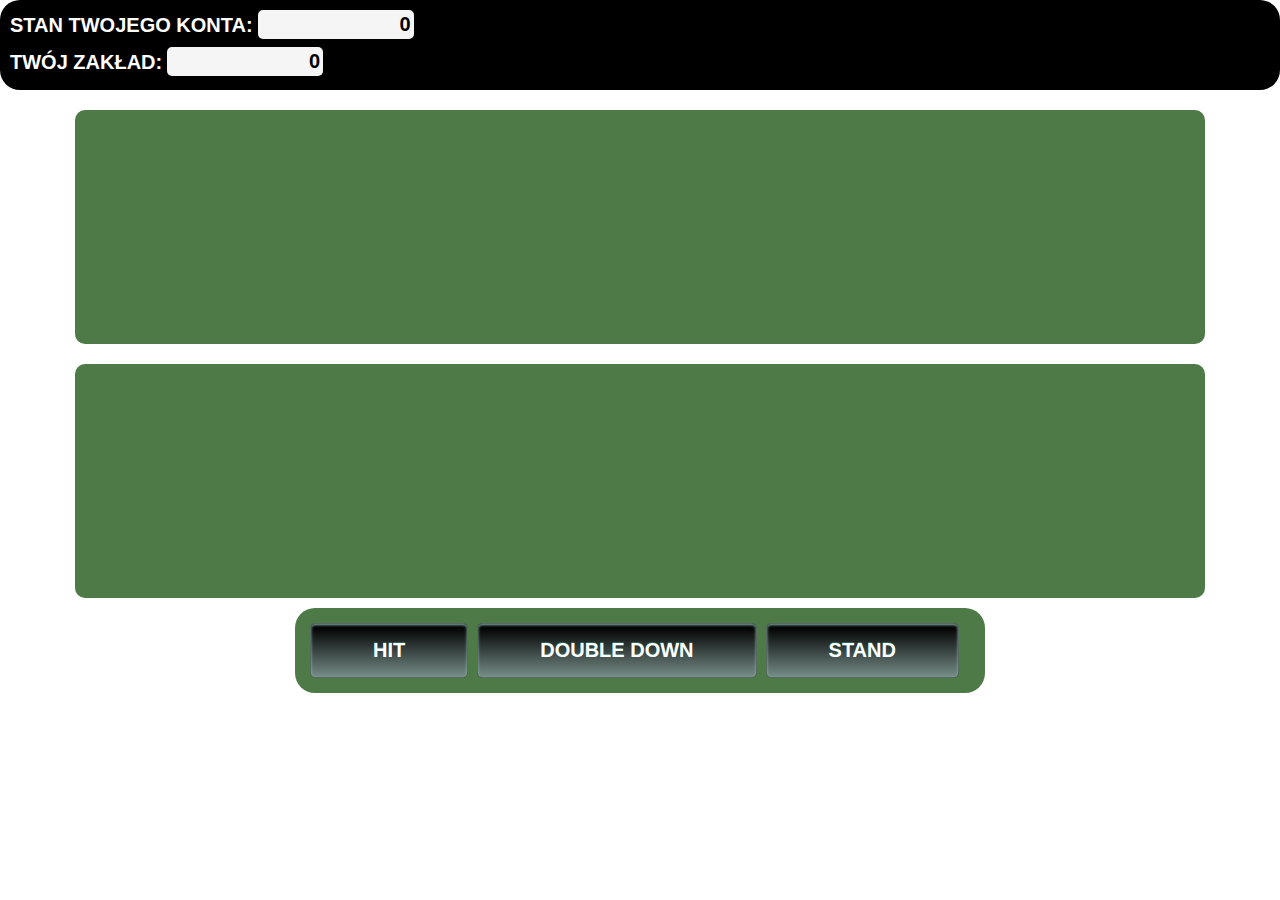
<file: www/karty-Blackjack/index.html>
<!DOCTYPE html>
<html>
    <head>
        <meta charset="utf-8">
        <meta http-equiv="X-UA-Compatible" content="IE=edge">
        <title>BLACKJACK</title>
        <link rel="stylesheet" href="cssBlackjack.css">
        <script src="js/jquery-3.2.1.js" type="text/javascript"></script>
        
    </head>
    <body onload="pobierz();">
        <div id="pasek">
            <div id="pasekTekst"> STAN TWOJEGO KONTA: </div> 
            <div id="stanKonta">0</div>
            <div style="float: none"></div>
            <div id="pasekTekst"> TWÓJ ZAKŁAD: </div> 
            <div id="zaklad">0</div>
        </div>
        <div id="top">
            <div id="TRESC">
                <div id="bank" class="desk"></div>
                <div id="player" class="desk"></div>
                <div id="wygrana">
                    <div id="wynik">
                        <span id="wynikSpan">Sorry :)</span>
                        <button id="gramBTN" class="BTN" type="button">GRAM DALEJ</button>
                    </div>
                    <div id="poczatek">
                        <div id="poczatekTekst">WPISZ STAWKĘ</div>
                        <div>
                            <input type="number" min="1" id="betamount">
                        </div>
                        <button id="startBTN" class="BTN" type="button">GRAJMY!</button>
                    </div>
                </div>
            </div>
            <div id="interface">
                <button id="hitBTN" class="BTN" type="button" disabled>HIT</button>
                <button id="DDBTN" class="BTN" type="button" disabled>DOUBLE DOWN</button>
                <button id="standBTN" class="BTN" type="button" disabled>STAND</button>
            </div>
        </div>
        <script src="javascp.js"></script>
    </body>    
</html>
</file>
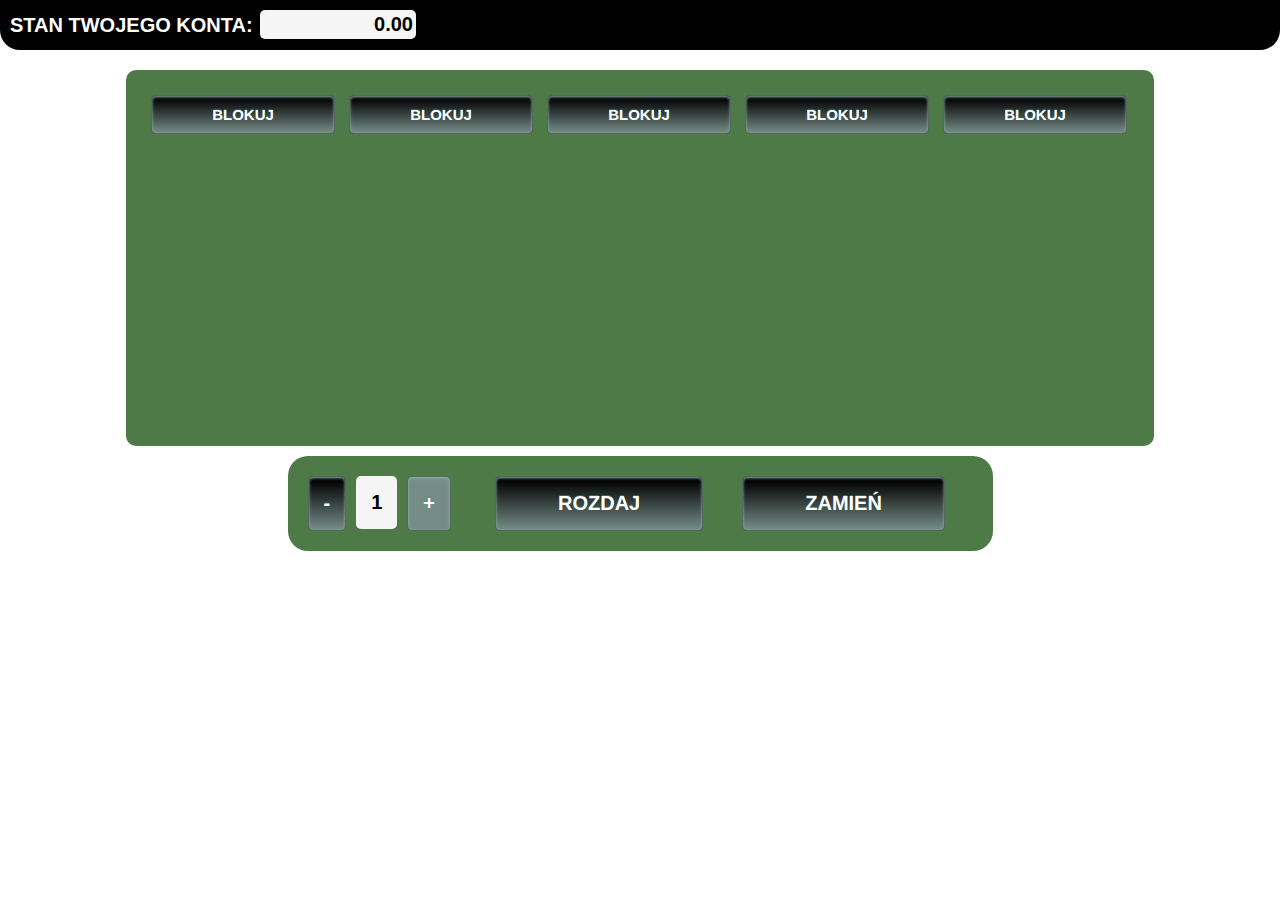
<file: www/karty-Poker/index.html>
<!DOCTYPE html>
<html>
    <head>
        <meta charset="utf-8">
        <meta http-equiv="X-UA-Compatible" content="IE=edge">
        <title>Test kart</title>
        <link rel="stylesheet" href="main.css">
        <script src="js/jquery-3.2.1.js" type="text/javascript"></script>
    </head>
    <body onload="pobierz_grafike();">
        <div id="pasek">
            <div id="pasekTekst"> STAN TWOJEGO KONTA: </div> 
            <div id="stanKonta">0.00</div>
        </div>
        <div id="top">
            <div id="TRESC">
                <button id="blokuj1" class="blokuj" type="button" value="0" disabled>BLOKUJ</button>
                <button id="blokuj2" class="blokuj" type="button" value="0" disabled>BLOKUJ</button>
                <button id="blokuj3" class="blokuj" type="button" value="0" disabled>BLOKUJ</button>
                <button id="blokuj4" class="blokuj" type="button" value="0" disabled>BLOKUJ</button>
                <button id="blokuj5" class="blokuj" type="button" value="0" disabled>BLOKUJ</button>
                <div id="wygrana">
                    <div id="wynik">
                        <div id="wynik_tekst">Sorry :)</div>
                        <button id="gramBTN" class="BTN" type="button">GRAM DALEJ</button>
                    </div>
                    
                </div>
            </div>
            <div id="wypisz">
                <button id="minus" class="BTN" type="button" disabled>-</button>
                <div id="stawka">1</div>
                <button id="plus" class="BTN" type="button">+</button>
                <button id="przycisk" class="BTN" type="button" disabled>ROZDAJ</button>
                <button id="przycisk4" class="BTN" type="button" disabled>ZAMIEŃ</button>
            </div>
            
            <div id="loading" style="display: none;" class="flip-card"></div> 
        </div>
        <script src="javascp.js"></script>
    </body>    
</html>
</file>
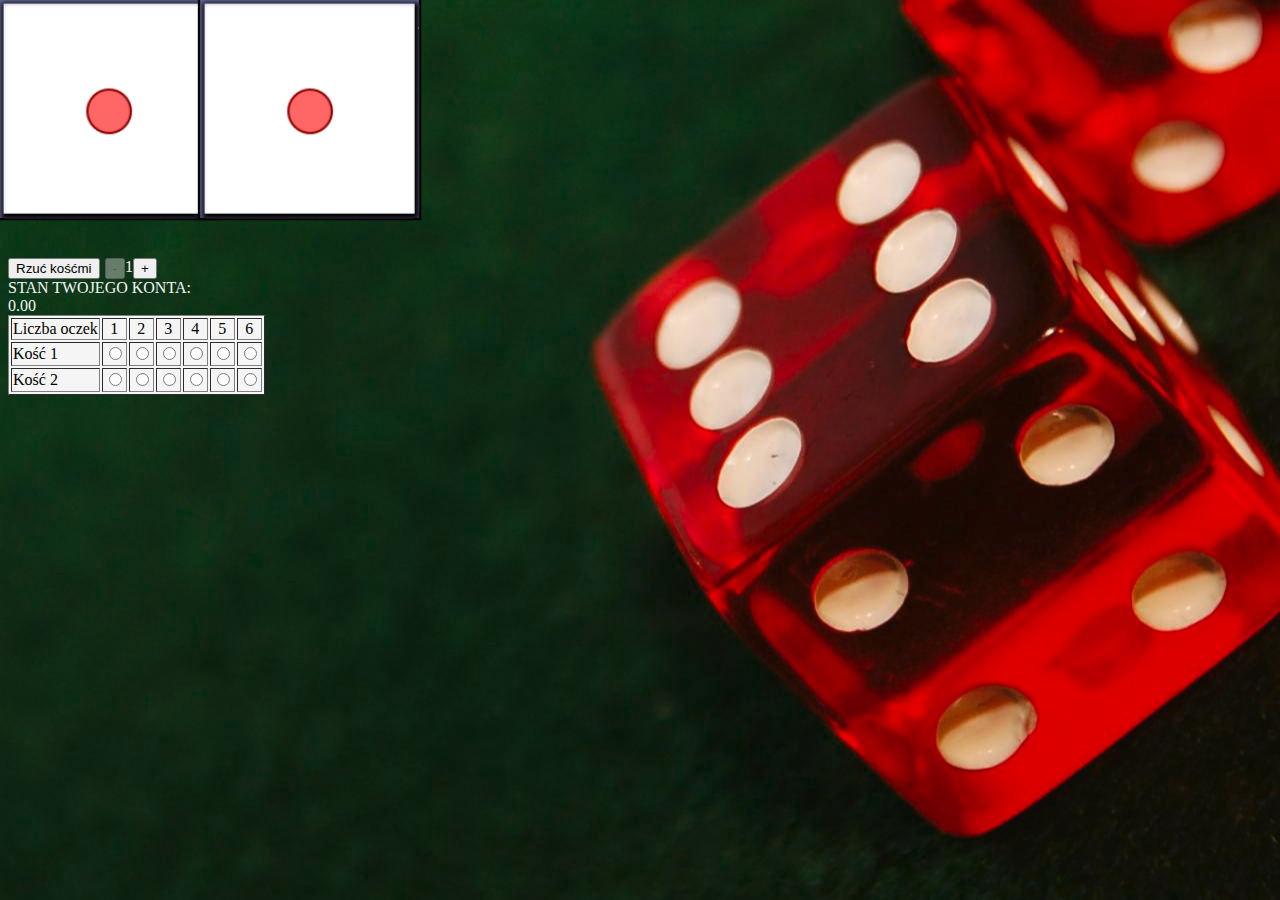
<file: www/Kosci/index.html>
<!DOCTYPE html>
<html>
	<head>
		<meta charset="utf-8">
		<meta name="viewport" content="width=device-width">
		<title>Kości</title>
		<link rel="stylesheet" href="base.css">
		<!-- <link rel="stylesheet" href="style.css"> -->
		<script src="https://ajax.googleapis.com/ajax/libs/jquery/3.2.1/jquery.min.js"></script>

		<style type="text/css">			
			body{
				background-size: scale;
				background-repeat:no-repeat;
				background-position:center;
			}
		</style>
		<script>
		
		/**
			Zmienne odpowiedzialne, za logowanie, dla Michała:
		*/
		// zebranie danych ze strony głównej
			var USER = parent.UserName;
			var PASS = parent.UserPassword;
			var k1 =1;
			var k2 =1;
			var kosc1 = document.getElementById("kosc1");
			var kosc2 = document.getElementById("kosc2");
			var status = document.getElementById("status");
			var Kosc1_val = ktoryZaznaczony1();
			var Kosc2_val = ktoryZaznaczony2();	
			var plusBtn = document.getElementById("plus");
			var minusBtn = document.getElementById("minus");
			var stanKonta = document.getElementById("stanKonta");
			var userData = [];
		
			function pobierzDaneUsera(){
				getUser(USER,PASS);
			}
		
			function ktoryZaznaczony1(){
				if(document.getElementById("wartoscKosc11").checked == true){
					return document.getElementById("wartoscKosc11").value;
				}else if(document.getElementById("wartoscKosc12").checked == true){
					return document.getElementById("wartoscKosc12").value;
				}else if(document.getElementById("wartoscKosc13").checked == true){
					return document.getElementById("wartoscKosc13").value;
				}else if(document.getElementById("wartoscKosc14").checked == true){
					return document.getElementById("wartoscKosc14").value;
				}else if(document.getElementById("wartoscKosc15").checked == true){
					return document.getElementById("wartoscKosc15").value;
				}else if(document.getElementById("wartoscKosc16").checked == true){
					return document.getElementById("wartoscKosc16").value;
				}
			}
			
			function ktoryZaznaczony2(){
				if(document.getElementById("wartoscKosc21").checked == true){
					return document.getElementById("wartoscKosc21").value;
				}else if(document.getElementById("wartoscKosc22").checked == true){
					return document.getElementById("wartoscKosc22").value;
				}else if(document.getElementById("wartoscKosc23").checked == true){
					return document.getElementById("wartoscKosc23").value;
				}else if(document.getElementById("wartoscKosc24").checked == true){
					return document.getElementById("wartoscKosc24").value;
				}else if(document.getElementById("wartoscKosc25").checked == true){
					return document.getElementById("wartoscKosc25").value;
				}else if(document.getElementById("wartoscKosc26").checked == true){
					return document.getElementById("wartoscKosc26").value;
				}
			}
			
			function jakObrocicKosci(k1,k2){
				if(k1 == 1){
					document.getElementById("kosc1").className = "cube show-front";
				}else if(k1 == 2){
					document.getElementById("kosc1").className = "cube show-bottom";
				}else if(k1 == 3){
					document.getElementById("kosc1").className = "cube show-left";
				}else if(k1 == 4){
					document.getElementById("kosc1").className = "cube show-right";
				}else if(k1 == 5){
					document.getElementById("kosc1").className = "cube show-top";
				}else if(k1 == 6){
					document.getElementById("kosc1").className = "cube show-back";
				}
				
				if(k2 == 1){
					document.getElementById("kosc2").className = "cube show-front";
				}else if(k2 == 2){
					document.getElementById("kosc2").className = "cube show-bottom";
				}else if(k2 == 3){
					document.getElementById("kosc2").className = "cube show-left";
				}else if(k2 == 4){
					document.getElementById("kosc2").className = "cube show-right";
				}else if(k2 == 5){
					document.getElementById("kosc2").className = "cube show-top";
				}else if(k2 == 6){
					document.getElementById("kosc2").className = "cube show-back";
				}
			}
			
			function rzucKoscmi(){
				

				Kosc1_val = ktoryZaznaczony1();
				Kosc2_val = ktoryZaznaczony2();
				
				if( Kosc1_val == undefined || Kosc2_val == undefined){
					alert('Wybierz liczbę oczek');
				}else{
					pobierzDane (k1,k2);
					
				}
			}
			
			function zwiekszStawke(){
				document.getElementById("minus").disabled = false;
				var stawka = document.getElementById("stawka");
				stawka.innerHTML = Number(stawka.innerHTML) + 1;
				if (Number(stawka.innerHTML) >= 1000){
					document.getElementById("plus").disabled = true;
				}
			}

			function zmniejszStawke(){
				document.getElementById("plus").disabled = false;
				var stawka = document.getElementById("stawka");
				stawka.innerHTML = Number(stawka.innerHTML) - 1;
				if (Number(stawka.innerHTML) <= 1){
					document.getElementById("minus").disabled = true;
				}
			}
			
//////////////// DODANE BY Filip Matysiak	
			
			function pobierzDane (Kosc1,Kosc2) {
				
				$.ajax({
				url : 'http://kasynobackend-wygoda.rhcloud.com/backend/game',
				data : {
					username: USER,
					userPassword: PASS,
					function : "dice",
					diceroll: Kosc1 + Kosc2,
					betamount: stawka.innerHTML,
					dicebet: Kosc1_val + Kosc2_val // zakład
				},
				type : 'POST',
				dataType : 'json',
				success : function(data) {
			
					k1 = data["throws"][0];
					k2 = data["throws"][1];
					console.log("wypadło: "+k1 + " oraz: "+k2);
					var status = document.getElementById("status");
					
					AktualizujStan(k1,k2);
					
					jakObrocicKosci(k1,k2);
					if(k1 == Kosc1_val && k2 == Kosc2_val){
						status.innerHTML = "Wygrałeś";
					}else if(k1 == Kosc2_val && k2 == Kosc1_val){
						status.innerHTML = "Wygrałeś";
					}else{
							console.log("Przegrales");
			
						status.innerHTML = "Przegrałeś";
					}
					
				}
				});
			}

			function AktualizujStan (Kosc1,Kosc2) {
				console.log("Zakład:");
				console.log(Kosc1_val + Kosc2_val);
				console.log("wylosowane:");
				console.log(Kosc1+Kosc2);
				console.log(Kosc1 + '' + Kosc2);
				$.ajax({
				url : 'http://kasynobackend-wygoda.rhcloud.com/backend/check',
				data : {
					username: USER,
					userPassword: PASS,
					function : "dice",
					diceroll: Kosc1 + '' + Kosc2,
					betamount: stawka.innerHTML,
					dicebet: Kosc1_val + '' + Kosc2_val // zakład
				},
				type : 'POST',
				dataType : 'json',
				success : function(data) {
			
					console.log("Stan konta zmieniony");
					console.log(data);
					alert("Stan konta zmienił się o: "+data["amount"]);
					getUser(USER,PASS);					
				}
				});
			}
			
			function getUser (USER, PASS) {
				$.ajax({
					// adres URL żądania
					url : 'http://kasynobackend-wygoda.rhcloud.com/backend/user',
				
					// dane, które mają zostać wysłane
					// (zostaną przekształcone na łańcuch zapytania)
					data : {
						//password : "OstryZBaraninaNaC13nk1m!",
						function : "getUser",
						username: USER,
						userPassword: PASS
					},
				
					// określamy typ żądania — POST lub GET
					type : 'POST',
				
					// typ danych, jaki chcemy otrzymać
					dataType : 'json',
				
					//kod, który ma zostać wykonany jeśli żądanie się powiedzie;
					// odpowiedź jest przekazywana do funkcji
					success : function(data) {
						userData = data["user"].split(",");
						document.getElementById("stanKonta").innerHTML=userData[2];
						console.log(userData);
					},
				
					// kod, który ma zostać wykonany jeśli żądanie się nie powiedzie;
					// nieprzetworzone żądanie oraz kody stanu są
					// przekazywane do funkcji
					error : function(xhr, status) {
						"use strict";
						alert('Przepraszamy, wystąpił problem!');
					},
				
					// kod, który ma zostać wykonany bez względu na to, czy żądanie zostało zakończone powodzeniem, czy nie
					complete : function(xhr, status) {
						"use strict";
						//alert('Żądanie wykonane!');
					}
				});
			}
			
		</script>
	</head>
	<body onload="pobierzDaneUsera();" background="tloKosci.tiff">
		<div class="container">
			<div id="kosc1" class="cube">
				<div class="front"></div>
				<div class="back"></div>
				<div class="right"></div>
				<div class="left"></div>
				<div class="top"></div>
				<div class="bottom"></div>
			</div>
		</div>
		<div class="container">
			<div id="kosc2" class="cube">
				<div class="front"></div>
				<div class="back"></div>
				<div class="right"></div>
				<div class="left"></div>
				<div class="top"></div>
				<div class="bottom"></div>
			</div>
		</div>
		<div style="position:absolute; margin-top:250px">
			<table border="1" style="background-color:#f5f5f5; ">
				<tr>
					<td>Liczba oczek</td>
					<td align="center">1</td>
					<td align="center">2</td>
					<td align="center">3</td>
					<td align="center">4</td>
					<td align="center">5</td>
					<td align="center">6</td>
				</tr>
				<form action="submission.html" method="get" onsubmit="return ">
					<tr>
						<td>Kość 1</td>
						<td><input type="radio" name="wartoscK1" value="1" id="wartoscKosc11"></td>
						<td><input type="radio" name="wartoscK1" value="2" id="wartoscKosc12"></td>
						<td><input type="radio" name="wartoscK1" value="3" id="wartoscKosc13"></td>
						<td><input type="radio" name="wartoscK1" value="4" id="wartoscKosc14"></td>
						<td><input type="radio" name="wartoscK1" value="5" id="wartoscKosc15"></td>
						<td><input type="radio" name="wartoscK1" value="6" id="wartoscKosc16"></td>
					</tr>
					<tr>
						<td>Kość 2</td>
						<td><input type="radio" name="wartoscK2" value="1" id="wartoscKosc21"></td>
						<td><input type="radio" name="wartoscK2" value="2" id="wartoscKosc22"></td>
						<td><input type="radio" name="wartoscK2" value="3" id="wartoscKosc23"></td>
						<td><input type="radio" name="wartoscK2" value="4" id="wartoscKosc24"></td>
						<td><input type="radio" name="wartoscK2" value="5" id="wartoscKosc25"></td>
						<td><input type="radio" name="wartoscK2" value="6" id="wartoscKosc26"></td>
					</tr>
					
					<input type="button" onclick="rzucKoscmi()" value="Rzuć kośćmi"/>
				<div style="display: inline-flex; margin-left:5px;">
					<button id="minus" type="button" onclick="zmniejszStawke()" disabled>-</button>
					<div id="stawka" style="color:#f5f5f5;">1</div>
					<button id="plus" type="button" onclick="zwiekszStawke()">+</button>
				</div>
				<div id="pasek">
						<div id="pasekTekst" style="color:#f5f5f5;"> STAN TWOJEGO KONTA: </div> 
						<div id="stanKonta" style="color:#f5f5f5;">0.00</div>
				</div>
				</form>
			</table>
			
			<h2 id="status" style="color:#f5f5f5;"> </h2>
			
		</div>
	</body>
</html>
</file>
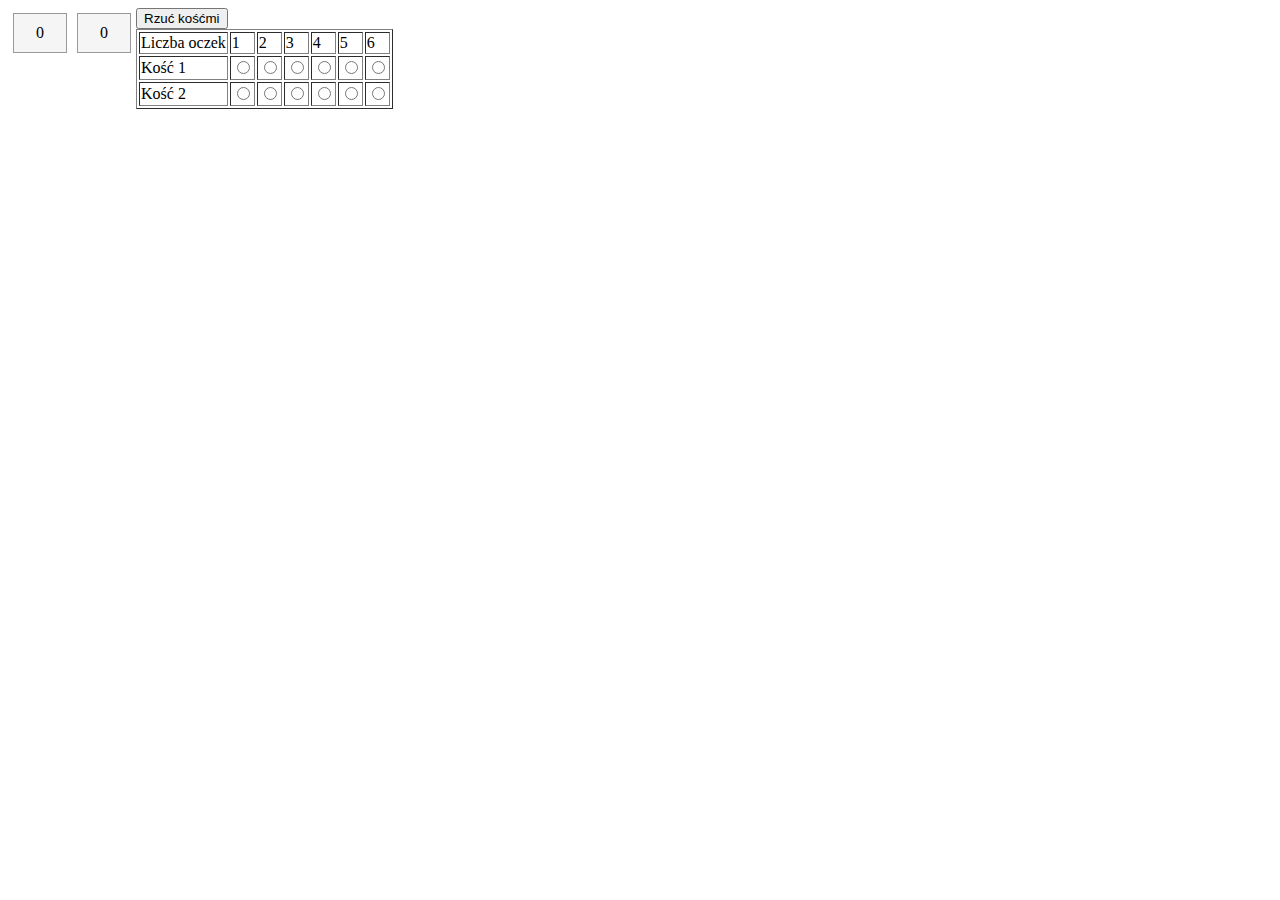
<file: www/Kości/index.html>
<!DOCTYPE html>
<html>
	<head>
		<style type="text/css">
			div.kosc{
				float:left;
				width:32px;
				background:#f5f5f5;
				border:#999 1px solid;
				padding:10px;
				text-align:center;
				margin:5px;
			}
		</style>
		<script>
			function ktoryZaznaczony1(){
				if(document.getElementById("wartoscKosc11").checked == true){
					return document.getElementById("wartoscKosc11").value;
				}else if(document.getElementById("wartoscKosc12").checked == true){
					return document.getElementById("wartoscKosc12").value;
				}else if(document.getElementById("wartoscKosc13").checked == true){
					return document.getElementById("wartoscKosc13").value;
				}else if(document.getElementById("wartoscKosc14").checked == true){
					return document.getElementById("wartoscKosc14").value;
				}else if(document.getElementById("wartoscKosc15").checked == true){
					return document.getElementById("wartoscKosc15").value;
				}else if(document.getElementById("wartoscKosc16").checked == true){
					return document.getElementById("wartoscKosc16").value;
				}
			}
			
			function ktoryZaznaczony2(){
				if(document.getElementById("wartoscKosc21").checked == true){
					return document.getElementById("wartoscKosc21").value;
				}else if(document.getElementById("wartoscKosc22").checked == true){
					return document.getElementById("wartoscKosc22").value;
				}else if(document.getElementById("wartoscKosc23").checked == true){
					return document.getElementById("wartoscKosc23").value;
				}else if(document.getElementById("wartoscKosc24").checked == true){
					return document.getElementById("wartoscKosc24").value;
				}else if(document.getElementById("wartoscKosc25").checked == true){
					return document.getElementById("wartoscKosc25").value;
				}else if(document.getElementById("wartoscKosc26").checked == true){
					return document.getElementById("wartoscKosc26").value;
				}
			}
			
			function rzucKoscmi(){
				var kosc1 = document.getElementById("kosc1");
				var kosc2 = document.getElementById("kosc2");
				var status = document.getElementById("status");
				var Kosc1_val = ktoryZaznaczony1();
				var Kosc2_val = ktoryZaznaczony2();
				var k1 = Math.floor(Math.random()*6)+1;
				var k2 = Math.floor(Math.random()*6)+1;
				kosc1.innerHTML = k1;
				kosc2.innerHTML = k2;
				if(k1 == Kosc1_val && k2 == Kosc2_val){
					status.innerHTML = "Wygrałeś";
				}else if(k1 == Kosc2_val && k2 == Kosc1_val){
					status.innerHTML = "Wygrałeś";
				}else{
					status.innerHTML = "Przegrałeś";
				}
			}
		</script>
	</head>
	<body>
		<div id="kosc1" class="kosc">0</div>
		<div id="kosc2" class="kosc">0</div>
		<table border="1">
            <tr>
                <td>Liczba oczek</td>
                <td>1</td>
                <td>2</td>
				<td>3</td>
				<td>4</td>
				<td>5</td>
				<td>6</td>
            </tr>
            <form action="submission.html" method="get" onsubmit="return ">
				<tr>
					<td>Kość 1</td>
					<td><input type="radio" name="wartoscK1" value="1" id="wartoscKosc11"></td>
					<td><input type="radio" name="wartoscK1" value="2" id="wartoscKosc12"></td>
					<td><input type="radio" name="wartoscK1" value="3" id="wartoscKosc13"></td>
					<td><input type="radio" name="wartoscK1" value="4" id="wartoscKosc14"></td>
					<td><input type="radio" name="wartoscK1" value="5" id="wartoscKosc15"></td>
					<td><input type="radio" name="wartoscK1" value="6" id="wartoscKosc16"></td>
				</tr>
				<tr>
					<td>Kość 2</td>
					<td><input type="radio" name="wartoscK2" value="1" id="wartoscKosc21"></td>
					<td><input type="radio" name="wartoscK2" value="2" id="wartoscKosc22"></td>
					<td><input type="radio" name="wartoscK2" value="3" id="wartoscKosc23"></td>
					<td><input type="radio" name="wartoscK2" value="4" id="wartoscKosc24"></td>
					<td><input type="radio" name="wartoscK2" value="5" id="wartoscKosc25"></td>
					<td><input type="radio" name="wartoscK2" value="6" id="wartoscKosc26"></td>
				</tr>
				<input type="button" onclick="rzucKoscmi()" value="Rzuć kośćmi"/>
			</form>
        </table>
		<h2 id="status" style="clear:left;"h2>
	</body>
</html>
</file>
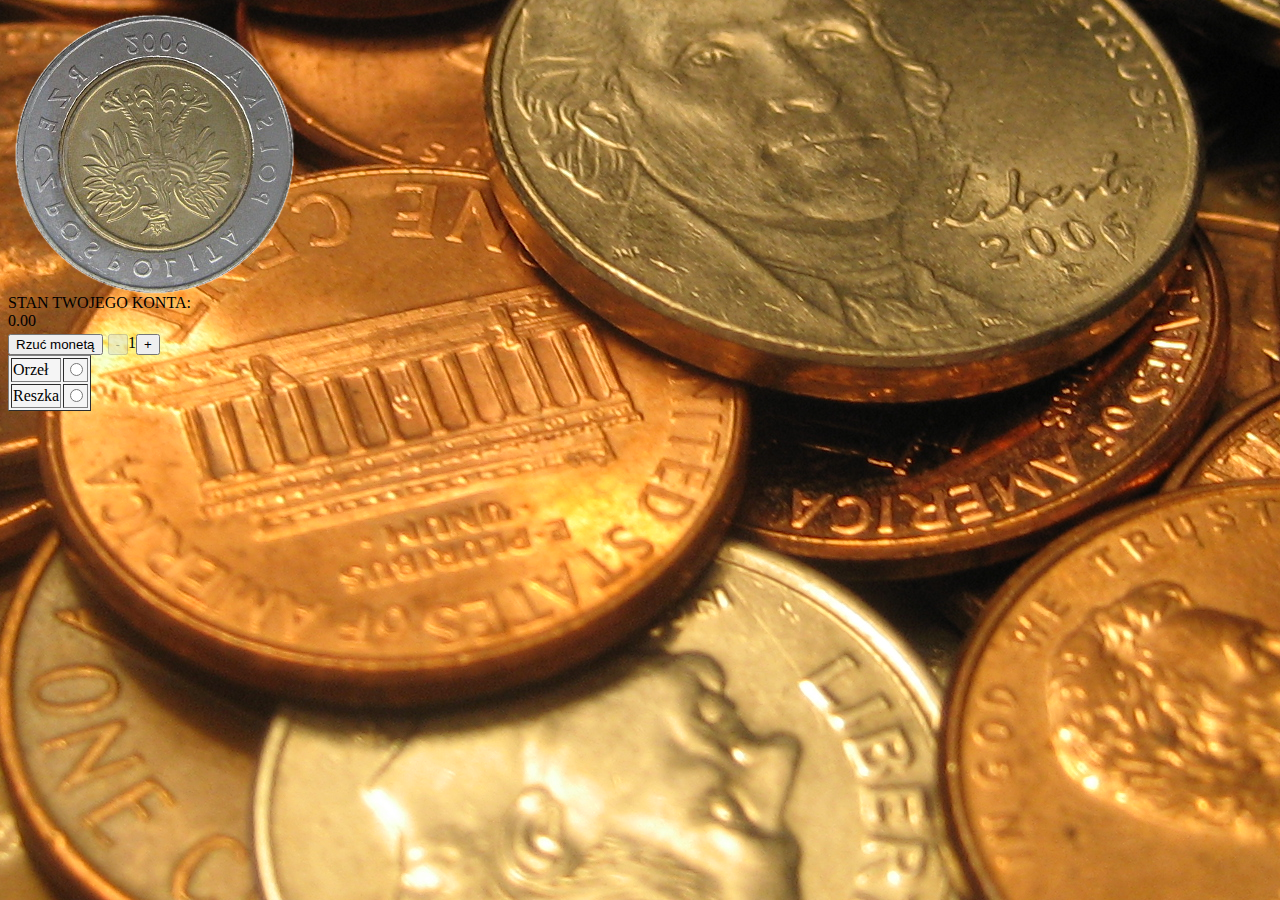
<file: www/Moneta/index.html>
<!DOCTYPE html>
<html>
	<head>
		<meta charset="utf-8">
		<meta name="viewport" content="width=device-width">
		<title>Moneta</title>
		<link rel="stylesheet" href="base.css">
		<!-- <link rel="stylesheet" href="style.css"> -->
		<script src="https://ajax.googleapis.com/ajax/libs/jquery/3.2.1/jquery.min.js"></script>

		<style type="text/css">			
			body{
				background-size: scale;
				background-repeat:no-repeat;
				background-position:center;
			}
		</style>
		<script type="text/javascript">
			/**
				Zmienne odpowiedzialne, za logowanie, dla Michała:
			*/
					// zebranie danych ze strony głównej
			var USER = parent.UserName;
			var PASS = parent.UserPassword;
			var moneta1;
			var status = document.getElementById("status");
			var Moneta_val;
			var plusBtn = document.getElementById("plus");
			var minusBtn = document.getElementById("minus");
			var stanKonta = document.getElementById("stanKonta");
			var userData = [];
			
			function pobierzDaneUsera(){
				getUser(USER,PASS);
			}
		
			function ktoryZaznaczony(){
				if(document.getElementById("orzel").checked == true){
					return document.getElementById("orzel").value;
				}else if(document.getElementById("reszka").checked == true){
					return document.getElementById("reszka").value;
				}
			}
			
			function jakObrocicMonete(moneta1){
				if(moneta1 == "heads"){
					document.getElementById("moneta").className = "coin show-front";
				}else if(moneta1 == "tails"){
					document.getElementById("moneta").className = "coin show-back";
				}
			}
			
			function resetowanie(){
				var resetMonety = '<div id="moneta" class="coin"><div class="front"></div><div class="back"></div></div>';
				
				setTimeout(function(){
					if(moneta1 == Moneta_val){
						document.getElementById("status").innerHTML = "Wygrałeś";
					}else{
						document.getElementById("status").innerHTML = "Przegrałeś";
					}
				},5100);
				
				setTimeout(function(){
					document.getElementById("rzucButton").disabled = false;
					$('.container').fadeOut('slow',function(){
						$(this).html(resetMonety)
						document.getElementById("status").innerHTML = " "
					}).fadeIn('slow');
					AktualizujStan();
				},7000);
			}
			
			function rzucMoneta(){
				document.getElementById("rzucButton").disabled = true;
				Moneta_val = ktoryZaznaczony();			
				
				if(Moneta_val == undefined){
					alert('Wybierz orła lub reszkę');
				}else{
					pobierzDane ();				
				}
			}
			
			function zwiekszStawke(){
				document.getElementById("minus").disabled = false;
				var stawka = document.getElementById("stawka");
				stawka.innerHTML = Number(stawka.innerHTML) + 1;
				if (Number(stawka.innerHTML) >= 1000){
					document.getElementById("plus").disabled = true;
				}
			}
        
			function zmniejszStawke(){
				document.getElementById("plus").disabled = false;
				var stawka = document.getElementById("stawka");
				stawka.innerHTML = Number(stawka.innerHTML) - 1;
				if (Number(stawka.innerHTML) <= 1){
					document.getElementById("minus").disabled = true;
				}
			}
			
			function pobierzDane (monetaOdAPI) {
				$.ajax({
					url : 'http://kasynobackend-wygoda.rhcloud.com/backend/game',
					data : {
						username: USER,
						userPassword: PASS,
						function : "cointoss",
						toss: monetaOdAPI,
						betamount: stawka.innerHTML,
						bet: Moneta_val // zakład
					},
					type : 'POST',
					dataType : 'json',
					success : function(data) {
						moneta1 = data["toss"];
						console.log("wypadło: "+moneta1);
						console.log(data);
						//var status = document.getElementById("status");
						jakObrocicMonete(moneta1);					
						resetowanie();
					}
				});
			}	

			function AktualizujStan () {
				$.ajax({
					url : 'http://kasynobackend-wygoda.rhcloud.com/backend/check',
					data : {
						username: USER,
						userPassword: PASS,
						function : "cointoss",
						toss: moneta1,
						betamount: stawka.innerHTML,
						bet: Moneta_val // zakład
					},
					type : 'POST',
					dataType : 'json',
					success : function(data) {
						console.log("Stan konta zmieniony");
						console.log(data);
						alert("Stan konta zmienił się o: "+data["amount"]);
						getUser(USER,PASS);
					}
				});
			}
			function getUser (USER, PASS) {
				$.ajax({
					// adres URL żądania
					url : 'http://kasynobackend-wygoda.rhcloud.com/backend/user',
				
					// dane, które mają zostać wysłane
					// (zostaną przekształcone na łańcuch zapytania)
					data : {
						//password : "OstryZBaraninaNaC13nk1m!",
						function : "getUser",
						username: USER,
						userPassword: PASS
					},
				
					// określamy typ żądania — POST lub GET
					type : 'POST',
				
					// typ danych, jaki chcemy otrzymać
					dataType : 'json',
				
					//kod, który ma zostać wykonany jeśli żądanie się powiedzie;
					// odpowiedź jest przekazywana do funkcji
					success : function(data) {
						userData = data["user"].split(",");
						document.getElementById("stanKonta").innerHTML=userData[2];
						console.log(userData);
					},
				
					// kod, który ma zostać wykonany jeśli żądanie się nie powiedzie;
					// nieprzetworzone żądanie oraz kody stanu są
					// przekazywane do funkcji
					error : function(xhr, status) {
						"use strict";
						alert('Przepraszamy, wystąpił problem!');
					},
				
					// kod, który ma zostać wykonany bez względu na to, czy żądanie zostało zakończone powodzeniem, czy nie
					complete : function(xhr, status) {
						"use strict";
						//alert('Żądanie wykonane!');
					}
				});
			}


			</script>
	</head>
	<body onload="pobierzDaneUsera();" background="tloMoneta.jpg">
		<div class="container">
			<div id="moneta" class="coin">
				<div class="front"></div>
				<div class="back"></div>
			</div>
		</div>
		<div style="position:absolute; margin-top:40px">
			<table border="1" style="background-color:#f5f5f5; ">
				<form action="submission.html" method="get" onsubmit="return ">
					<tr>
						<td>Orzeł</td>
						<td><input type="radio" name="wartoscMoneta" value="tails" id="orzel"></td>
					</tr>
					<tr>
						<td>Reszka</td>
						<td><input type="radio" name="wartoscMoneta" value="heads" id="reszka"></td>
					</tr>
					<button id="rzucButton" type="button" onclick="rzucMoneta()">Rzuć monetą</button>
				<div style="display: inline-flex; margin-left:5px;">
					<button id="minus" type="button" onclick="zmniejszStawke()" disabled>-</button>
					<div id="stawka" style="color:#000000;">1</div>
					<button id="plus" type="button" onclick="zwiekszStawke()">+</button>
				</div>
				</form>
			</table>
		</div>
		<div id="pasek">
            <div id="pasekTekst"> STAN TWOJEGO KONTA: </div> 
            <div id="stanKonta">0.00</div>
        </div>
		<h2 id="status" style="position:absolute; margin-top:85px"> </h2>
	</body>
</html>
</file>
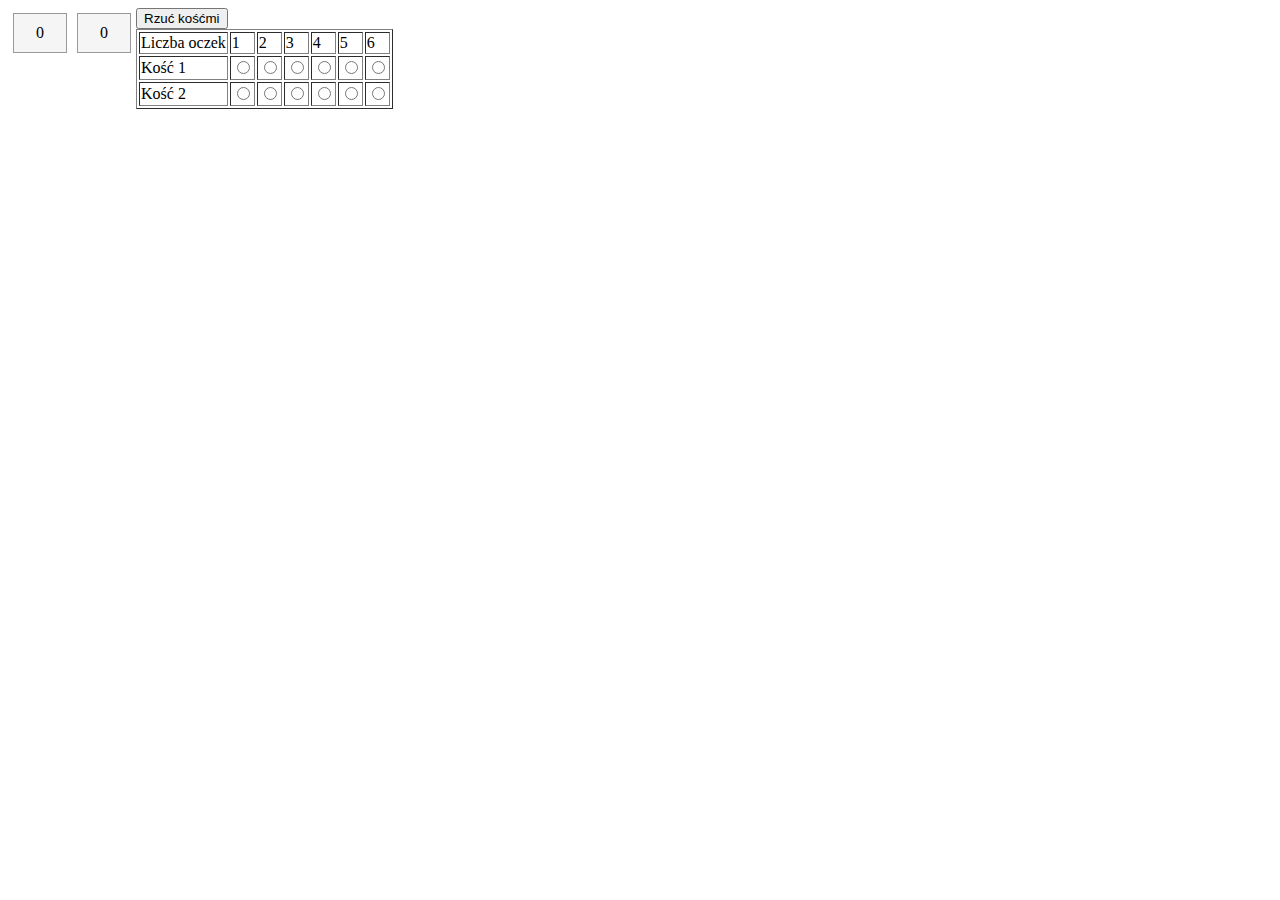
<file: Kości/Dices.html>
<!DOCTYPE html>
<html>
	<head>
		<style type="text/css">
			div.kosc{
				float:left;
				width:32px;
				background:#f5f5f5;
				border:#999 1px solid;
				padding:10px;
				text-align:center;
				margin:5px;
			}
		</style>
		<script>
			function ktoryZaznaczony1(){
				if(document.getElementById("wartoscKosc11").checked == true){
					return document.getElementById("wartoscKosc11").value;
				}else if(document.getElementById("wartoscKosc12").checked == true){
					return document.getElementById("wartoscKosc12").value;
				}else if(document.getElementById("wartoscKosc13").checked == true){
					return document.getElementById("wartoscKosc13").value;
				}else if(document.getElementById("wartoscKosc14").checked == true){
					return document.getElementById("wartoscKosc14").value;
				}else if(document.getElementById("wartoscKosc15").checked == true){
					return document.getElementById("wartoscKosc15").value;
				}else if(document.getElementById("wartoscKosc16").checked == true){
					return document.getElementById("wartoscKosc16").value;
				}
			}
			
			function ktoryZaznaczony2(){
				if(document.getElementById("wartoscKosc21").checked == true){
					return document.getElementById("wartoscKosc21").value;
				}else if(document.getElementById("wartoscKosc22").checked == true){
					return document.getElementById("wartoscKosc22").value;
				}else if(document.getElementById("wartoscKosc23").checked == true){
					return document.getElementById("wartoscKosc23").value;
				}else if(document.getElementById("wartoscKosc24").checked == true){
					return document.getElementById("wartoscKosc24").value;
				}else if(document.getElementById("wartoscKosc25").checked == true){
					return document.getElementById("wartoscKosc25").value;
				}else if(document.getElementById("wartoscKosc26").checked == true){
					return document.getElementById("wartoscKosc26").value;
				}
			}
			
			function rzucKoscmi(){
				var kosc1 = document.getElementById("kosc1");
				var kosc2 = document.getElementById("kosc2");
				var status = document.getElementById("status");
				var Kosc1_val = ktoryZaznaczony1();
				var Kosc2_val = ktoryZaznaczony2();
				var k1 = Math.floor(Math.random()*6)+1;
				var k2 = Math.floor(Math.random()*6)+1;
				kosc1.innerHTML = k1;
				kosc2.innerHTML = k2;
				if(k1 == Kosc1_val && k2 == Kosc2_val){
					status.innerHTML = "Wygrałeś";
				}else if(k1 == Kosc2_val && k2 == Kosc1_val){
					status.innerHTML = "Wygrałeś";
				}else{
					status.innerHTML = "Przegrałeś";
				}
			}
		</script>
	</head>
	<body>
		<div id="kosc1" class="kosc">0</div>
		<div id="kosc2" class="kosc">0</div>
		<table border="1">
            <tr>
                <td>Liczba oczek</td>
                <td>1</td>
                <td>2</td>
				<td>3</td>
				<td>4</td>
				<td>5</td>
				<td>6</td>
            </tr>
            <form action="submission.html" method="get" onsubmit="return ">
				<tr>
					<td>Kość 1</td>
					<td><input type="radio" name="wartoscK1" value="1" id="wartoscKosc11"></td>
					<td><input type="radio" name="wartoscK1" value="2" id="wartoscKosc12"></td>
					<td><input type="radio" name="wartoscK1" value="3" id="wartoscKosc13"></td>
					<td><input type="radio" name="wartoscK1" value="4" id="wartoscKosc14"></td>
					<td><input type="radio" name="wartoscK1" value="5" id="wartoscKosc15"></td>
					<td><input type="radio" name="wartoscK1" value="6" id="wartoscKosc16"></td>
				</tr>
				<tr>
					<td>Kość 2</td>
					<td><input type="radio" name="wartoscK2" value="1" id="wartoscKosc21"></td>
					<td><input type="radio" name="wartoscK2" value="2" id="wartoscKosc22"></td>
					<td><input type="radio" name="wartoscK2" value="3" id="wartoscKosc23"></td>
					<td><input type="radio" name="wartoscK2" value="4" id="wartoscKosc24"></td>
					<td><input type="radio" name="wartoscK2" value="5" id="wartoscKosc25"></td>
					<td><input type="radio" name="wartoscK2" value="6" id="wartoscKosc26"></td>
				</tr>
				<input type="button" onclick="rzucKoscmi()" value="Rzuć kośćmi"/>
			</form>
        </table>
		<h2 id="status" style="clear:left;"h2>
	</body>
</html>
</file>
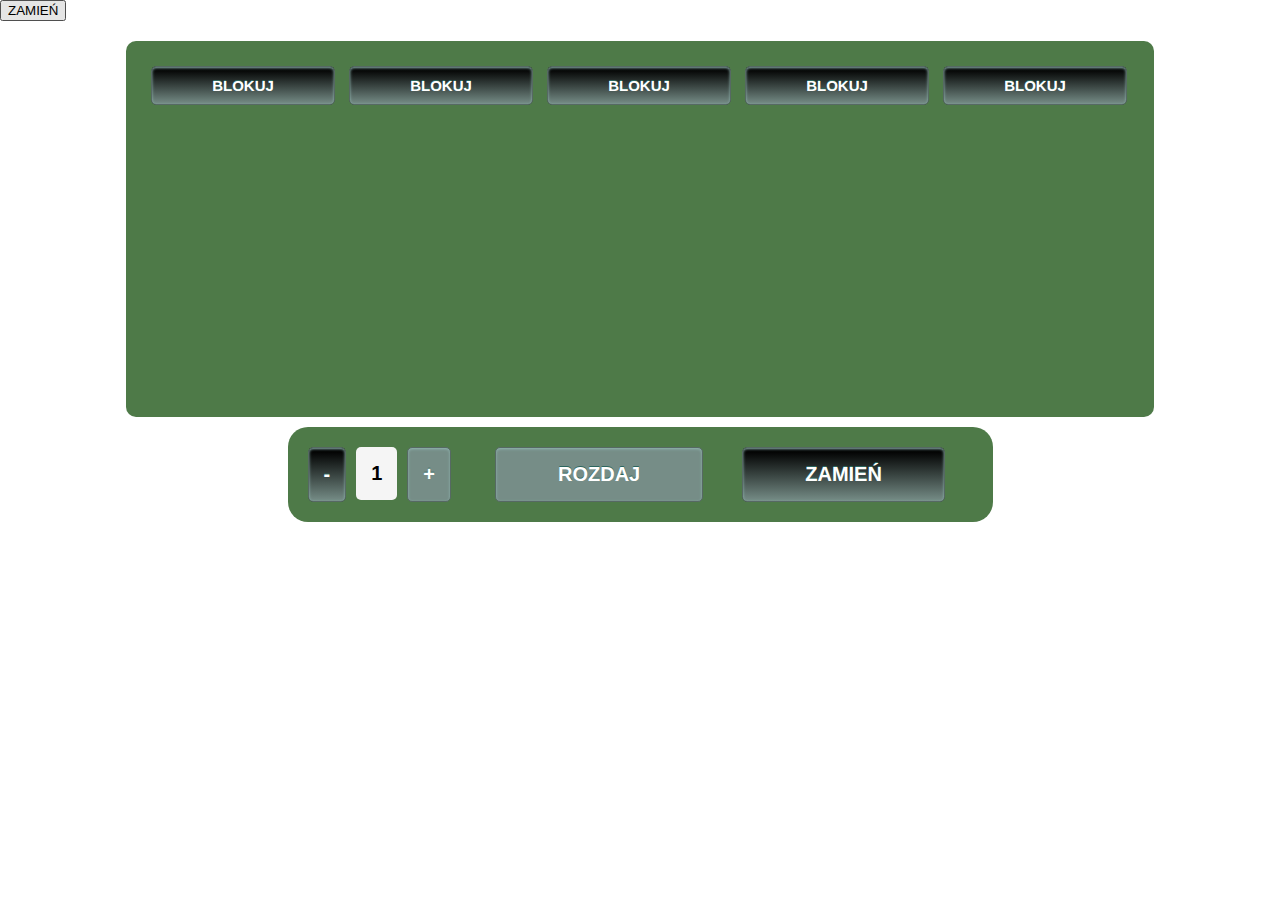
<file: www/karty-Poker/poker.html>
<!DOCTYPE html>
<html>
    <head>
        <meta charset="utf-8">
        <meta http-equiv="X-UA-Compatible" content="IE=edge">
        <title>Test kart</title>
        <link rel="stylesheet" href="main.css">
        <script src="js/jquery-3.2.1.js" type="text/javascript"></script>
    </head>
    <body>
        <div id="top">
            <button id="wypisz2" type="button">ZAMIEŃ</button>
            <div id="TRESC">
                <button id="blokuj1" class="blokuj" type="button" disabled>BLOKUJ</button>
                <button id="blokuj2" class="blokuj" type="button" disabled>BLOKUJ</button>
                <button id="blokuj3" class="blokuj" type="button" disabled>BLOKUJ</button>
                <button id="blokuj4" class="blokuj" type="button" disabled>BLOKUJ</button>
                <button id="blokuj5" class="blokuj" type="button" disabled>BLOKUJ</button>
                <div id="wygrana">
                    <div id="wynik">
                        Przegrałeś cały hajs leszczu :)
                        <button id="gramBTN" class="BTN" type="button">GRAM DALEJ</button>
                    </div>
                    
                </div>
            </div>
            <div id="wypisz">
                <button id="minus" class="BTN" type="button" disabled>-</button>
                <div id="stawka">1</div>
                <button id="plus" class="BTN" type="button">+</button>
                <button id="przycisk" class="BTN" type="button">ROZDAJ</button>
                <button id="przycisk4" class="BTN" type="button" disabled>ZAMIEŃ</button>
            </div>
            
            
        </div>
        <script src="javascp.js"></script>
    </body>    
</html>
</file>
<file: www/karty-Blackjack/cssBlackjack.css>
html {
    /*background: linear-gradient(black, transparent), url(images/bg.jpg) no-repeat center center fixed;*/
    background-color: rgba(0, 0, 0, 0);
    min-height: 100%;
}
html, body {
	color: #000;
	margin: 0;
	padding: 0;
}
#top {
   /* width: 1130px; */
    margin-left: auto;
    margin-right: auto;
    text-align: left;
}

#pasek{
    padding: 10px;
    background-color: black;
    color: white;
	font-family:Arial;
	font-size:20px;
	font-weight:bold;
    height: 70px;
    border-radius: 20px;
}

#pasekTekst{
    max-width:250px;
    float: left;
    margin-top: 4px;
    margin-right: 5px;
    clear:left;
    margin-bottom: 10px;
}

#stanKonta{
    float: left;
    padding: 3px;
    border-radius:5px;
    background-color: whitesmoke;
    color: black;
    min-width: 150px;
    max-height: 500px;
    text-align: right;
}

#zaklad{
    float: left;
    padding: 3px;
    border-radius:5px;
    background-color: whitesmoke;
    color: black;
    min-width: 150px;
    max-height: 500px;
    text-align: right;
}


.desk {
    margin-top: 20px;
    margin-left: auto;
    margin-right: auto;
    padding: 20px;
    border-radius: 10px;
	background-color: rgba(59, 108, 52, 0.9);
    min-height: 194px;
	width: 1090px;
}   

#interface {
    margin-top: 10px;
    margin-left: auto;
    margin-right: auto;
    padding: 15px;
    background: rgba(59, 108, 52, 0.9);
    border-radius: 20px;
    width: 660px;
    height: auto;
    
}

div #wygrana {
    width: 100%;
    margin-left: auto;
    margin-right: auto;
    position: absolute;
    z-index: 2;
    top: 150px;
    height: 245px;
}

div #wynik{
    background: rgba(21, 54, 129, 0.93);
    border-radius: 20px;
    margin: auto;
    margin-top: 50px;
    width: 300px;
    height: 100px;
    padding: 30px;
    color:#ededed;
    text-align: center;
    font-family:Arial;
	font-size:20px;
	font-weight:bold;
    display: none;
}

div #poczatek{
    background: rgba(21, 54, 129, 0.93);
    border-radius: 20px;
    margin: auto;
    margin-top: 50px;
    min-height: 100px;
    max-height: 200px;
    padding: 30px;
    color:#ededed;
    text-align: center;
    font-family:Arial;
	font-size:33px;
	font-weight:bold;
    width: 465px;
    display: none;
}

#betamount{
    padding: 15px;
    border-radius:5px;
    background-color: whitesmoke;
    color: black;
    width: 350px;
    text-align: right;
    font-family:Arial;
	font-size:20px;
	font-weight:bold;
    margin-top: 20px;
}

/*PRZYCISKI*/

.BTN {
	-moz-box-shadow:inset 0px 1px 3px 0px #91b8b3;
	-webkit-box-shadow:inset 0px 1px 3px 0px #91b8b3;
	box-shadow:inset 0px 1px 3px 0px #91b8b3;
	background-color:#768d87;
	-moz-border-radius:5px;
	-webkit-border-radius:5px;
	border-radius:5px;
	border:1px solid #566963;
	display:inline-block;
	cursor:pointer;
	color:#ffffff;
	font-family:Arial;
	font-size:20px;
	font-weight:bold;
	padding:15px 62px;
	text-decoration:none;
	text-shadow:0px -1px 0px #2b665e;
}
.BTN:hover {
	background-color:#6c7c7c;
}
.BTN:active {
	position:relative;
	top:1px;
}
.BTN:disabled {
    background:-webkit-gradient(linear, left top, left bottom, color-stop(0.05, #000000), color-stop(1, #768d87));
	background:-moz-linear-gradient(top, #000000 5%, #768d87 100%);
	background:-webkit-linear-gradient(top, #000000 5%, #768d87 100%);
	background:-o-linear-gradient(top, #000000 5%, #768d87 100%);
	background:-ms-linear-gradient(top, #000000 5%, #768d87 100%);
	background:linear-gradient(to bottom, #000000 5%, #768d87 100%);
	filter:progid:DXImageTransform.Microsoft.gradient(startColorstr='#000000', endColorstr='#768d87',GradientType=0);
	background-color:#000000;
}
#plus{
    padding: 15px;
    margin: 5px;
}
#minus{
    float: left;
    padding: 15px;
    margin: 5px;
}
#stawka{
    float: left;
    padding: 15px;
    border-radius:5px;
    background-color: whitesmoke;
    margin: 5px;
    color: black;
	font-family:Arial;
	font-size:20px;
	font-weight:bold;
    width: 40px;
}

#DDBTN{
    margin-left: 5px;
    margin-right: 5px;
}

#gramBTN{
    margin-top: 25px;
}


#startBTN{
    margin-top: 25px;
}




/*KARTY*/

.flip-card {
  margin: 5px;  
  width: 125px;
  height: 180px;
  border-radius: 0px;
  position: relative;
  perspective: 400px;
  display: inline-block;
}

.flip-card::before,
.flip-card::after {
  content: '';
  width: 100%;
  height: 100%;
  position: absolute;
  background: #ffffff;
  border-radius: 5px;
  box-sizing: border-box;
  transition: 0.6s transform linear;
  backface-visibility: hidden;
}

.flip-card::after {
  /*background-image: 
    repeating-linear-gradient(
      -45deg,
      #7b9a79,
      #7b9a79 25px,
      #000000 25px,
      #000000 30px
    );
    */
    background: url(images/bs3.png);
    background-size: contain;
    background-repeat: no-repeat;
    
}

.flip-card::after {
  /*background-image: 
    repeating-linear-gradient(
      -45deg,
      #7b9a79,
      #7b9a79 25px,
      #000000 25px,
      #000000 30px
    );
    */
    background: url(https://freeshell.de/~fil1995/karty-poker-images/BS3.png);
    background-size: contain;
    background-repeat: no-repeat;
    
}

.flip-card::before{
    background: url(https://freeshell.de/~fil1995/karty-poker-images/kier2.png);
    background-size: contain;
    background-repeat: no-repeat;
    transform: rotateY(180deg);
}

#kier2::before{
    background: url(https://freeshell.de/~fil1995/karty-poker-images/kier2.png);
    background-size: contain;
    background-repeat: no-repeat;
}
#kier3::before{
    background: url(https://freeshell.de/~fil1995/karty-poker-images/kier3.png);
    background-size: contain;
    background-repeat: no-repeat;
}
#kier4::before{
    background: url(https://freeshell.de/~fil1995/karty-poker-images/kier4.png);
    background-size: contain;
    background-repeat: no-repeat;
}
#kier5::before{
    background: url(https://freeshell.de/~fil1995/karty-poker-images/kier5.png);
    background-size: contain;
    background-repeat: no-repeat;
}
#kier6::before{
    background: url(https://freeshell.de/~fil1995/karty-poker-images/kier6.png);
    background-size: contain;
    background-repeat: no-repeat;
}
#kier7::before{
    background: url(https://freeshell.de/~fil1995/karty-poker-images/kier7.png);
    background-size: contain;
    background-repeat: no-repeat;
}
#kier8::before{
    background: url(https://freeshell.de/~fil1995/karty-poker-images/kier8.png);
    background-size: contain;
    background-repeat: no-repeat;
}
#kier9::before{
    background: url(https://freeshell.de/~fil1995/karty-poker-images/kier9.png);
    background-size: contain;
    background-repeat: no-repeat;
}
#kier10::before{
    background: url(https://freeshell.de/~fil1995/karty-poker-images/kier10.png);
    background-size: contain;
    background-repeat: no-repeat;
}
#kierJ::before{
    background: url(https://freeshell.de/~fil1995/karty-poker-images/kierJ.png);
    background-size: contain;
    background-repeat: no-repeat;
}
#kierQ::before{
    background: url(https://freeshell.de/~fil1995/karty-poker-images/kierQ.png);
    background-size: contain;
    background-repeat: no-repeat;
}
#kierK::before{
    background: url(https://freeshell.de/~fil1995/karty-poker-images/kierK.png);
    background-size: contain;
    background-repeat: no-repeat;
}
#kierA::before{
    background: url(https://freeshell.de/~fil1995/karty-poker-images/kierA.png);
    background-size: contain;
    background-repeat: no-repeat;
}

#karo2::before{
    background: url(https://freeshell.de/~fil1995/karty-poker-images/karo2.png);
    background-size: contain;
    background-repeat: no-repeat;
}
#karo3::before{
    background: url(https://freeshell.de/~fil1995/karty-poker-images/karo3.png);
    background-size: contain;
    background-repeat: no-repeat;
}
#karo4::before{
    background: url(https://freeshell.de/~fil1995/karty-poker-images/karo4.png);
    background-size: contain;
    background-repeat: no-repeat;
}
#karo5::before{
    background: url(https://freeshell.de/~fil1995/karty-poker-images/karo5.png);
    background-size: contain;
    background-repeat: no-repeat;
}
#karo6::before{
    background: url(https://freeshell.de/~fil1995/karty-poker-images/karo6.png);
    background-size: contain;
    background-repeat: no-repeat;
}
#karo7::before{
    background: url(https://freeshell.de/~fil1995/karty-poker-images/karo7.png);
    background-size: contain;
    background-repeat: no-repeat;
}
#karo8::before{
    background: url(https://freeshell.de/~fil1995/karty-poker-images/karo8.png);
    background-size: contain;
    background-repeat: no-repeat;
}
#karo9::before{
    background: url(https://freeshell.de/~fil1995/karty-poker-images/karo9.png);
    background-size: contain;
    background-repeat: no-repeat;
}
#karo10::before{
    background: url(https://freeshell.de/~fil1995/karty-poker-images/karo10.png);
    background-size: contain;
    background-repeat: no-repeat;
}
#karoJ::before{
    background: url(https://freeshell.de/~fil1995/karty-poker-images/karoJ.png);
    background-size: contain;
    background-repeat: no-repeat;
}
#karoQ::before{
    background: url(https://freeshell.de/~fil1995/karty-poker-images/karoQ.png);
    background-size: contain;
    background-repeat: no-repeat;
}
#karoK::before{
    background: url(https://freeshell.de/~fil1995/karty-poker-images/karoK.png);
    background-size: contain;
    background-repeat: no-repeat;
}
#karoA::before{
    background: url(https://freeshell.de/~fil1995/karty-poker-images/karoA.png);
    background-size: contain;
    background-repeat: no-repeat;
}
#trefl2::before{
    background: url(https://freeshell.de/~fil1995/karty-poker-images/trefl2.png);
    background-size: contain;
    background-repeat: no-repeat;
}
#trefl3::before{
    background: url(https://freeshell.de/~fil1995/karty-poker-images/trefl3.png);
    background-size: contain;
    background-repeat: no-repeat;
}
#trefl4::before{
    background: url(https://freeshell.de/~fil1995/karty-poker-images/trefl4.png);
    background-size: contain;
    background-repeat: no-repeat;
}
#trefl5::before{
    background: url(https://freeshell.de/~fil1995/karty-poker-images/trefl5.png);
    background-size: contain;
    background-repeat: no-repeat;
}
#trefl6::before{
    background: url(https://freeshell.de/~fil1995/karty-poker-images/trefl6.png);
    background-size: contain;
    background-repeat: no-repeat;
}
#trefl7::before{
    background: url(https://freeshell.de/~fil1995/karty-poker-images/trefl7.png);
    background-size: contain;
    background-repeat: no-repeat;
}
#trefl8::before{
    background: url(https://freeshell.de/~fil1995/karty-poker-images/trefl8.png);
    background-size: contain;
    background-repeat: no-repeat;
}
#trefl9::before{
    background: url(https://freeshell.de/~fil1995/karty-poker-images/trefl9.png);
    background-size: contain;
    background-repeat: no-repeat;
}
#trefl10::before{
    background: url(https://freeshell.de/~fil1995/karty-poker-images/trefl10.png);
    background-size: contain;
    background-repeat: no-repeat;
}
#treflJ::before{
    background: url(https://freeshell.de/~fil1995/karty-poker-images/treflJ.png);
    background-size: contain;
    background-repeat: no-repeat;
}
#treflQ::before{
    background: url(https://freeshell.de/~fil1995/karty-poker-images/treflQ.png);
    background-size: contain;
    background-repeat: no-repeat;
}
#treflK::before{
    background: url(https://freeshell.de/~fil1995/karty-poker-images/treflJ.png);
    background-size: contain;
    background-repeat: no-repeat;
}
#treflA::before{
    background: url(https://freeshell.de/~fil1995/karty-poker-images/treflA.png);
    background-size: contain;
    background-repeat: no-repeat;
}
#pik2::before{
    background: url(https://freeshell.de/~fil1995/karty-poker-images/pik2.png);
    background-size: contain;
    background-repeat: no-repeat;
}
#pik3::before{
    background: url(https://freeshell.de/~fil1995/karty-poker-images/pik3.png);
    background-size: contain;
    background-repeat: no-repeat;
}
#pik4::before{
    background: url(https://freeshell.de/~fil1995/karty-poker-images/pik4.png);
    background-size: contain;
    background-repeat: no-repeat;
}
#pik5::before{
    background: url(https://freeshell.de/~fil1995/karty-poker-images/pik5.png);
    background-size: contain;
    background-repeat: no-repeat;
}
#pik6::before{
    background: url(https://freeshell.de/~fil1995/karty-poker-images/pik6.png);
    background-size: contain;
    background-repeat: no-repeat;
}
#pik7::before{
    background: url(https://freeshell.de/~fil1995/karty-poker-images/pik7.png);
    background-size: contain;
    background-repeat: no-repeat;
}
#pik8::before{
    background: url(https://freeshell.de/~fil1995/karty-poker-images/pik8.png);
    background-size: contain;
    background-repeat: no-repeat;
}
#pik9::before{
    background: url(https://freeshell.de/~fil1995/karty-poker-images/pik9.png);
    background-size: contain;
    background-repeat: no-repeat;
}
#pik10::before{
    background: url(https://freeshell.de/~fil1995/karty-poker-images/pik10.png);
    background-size: contain;
    background-repeat: no-repeat;
}
#pikJ::before{
    background: url(https://freeshell.de/~fil1995/karty-poker-images/pikJ.png);
    background-size: contain;
    background-repeat: no-repeat;
}
#pikQ::before{
    background: url(https://freeshell.de/~fil1995/karty-poker-images/pikQ.png);
    background-size: contain;
    background-repeat: no-repeat;
}
#pikK::before{
    background: url(https://freeshell.de/~fil1995/karty-poker-images/pikK.png);
    background-size: contain;
    background-repeat: no-repeat;
}
#pikA::before{
    background: url(https://freeshell.de/~fil1995/karty-poker-images/pikA.png);
    background-size: contain;
    background-repeat: no-repeat;
}
</file>
<file: www/karty-Poker/main.css>
html {
    \\background: linear-gradient(black, transparent), url(https://freeshell.de/~fil1995/karty-poker-images/bg.jpg) no-repeat center center fixed;
    background-color: rgba(0, 0, 0, 0);
    min-height: 100%;
}
html, body {
	color: #000;
	margin: 0;
	padding: 0;
}
#pasek{
    padding: 10px;
    //width: 100%;
    background-color: black;
    color: white;
	font-family:Arial;
	font-size:20px;
	font-weight:bold;
    height: 30px;
    border-bottom-left-radius: 20px;
    border-bottom-right-radius: 20px;
}

#pasekTekst{
    width:250px;
    float: left;
    margin-top: 4px;
}

#stanKonta{
    float: left;
    padding: 3px;
    border-radius:5px;
    background-color: whitesmoke;
    color: black;
    min-width: 150px;
    max-height: 500px;
    text-align: right;
}

#top {
    //width: 1130px;
    margin-left: auto;
    margin-right: auto;
    text-align: left;
}

#TRESC {
    margin-top: 20px;
    margin-left: auto;
    margin-right: auto;
    padding: 20px;
    width: 988px;
    height: 335.5px;
    border-radius: 10px;
	background-color: rgba(59, 108, 52, 0.9);
}   

.blokuj{
    -moz-box-shadow:inset 0px 1px 3px 0px #91b8b3;
	-webkit-box-shadow:inset 0px 1px 3px 0px #91b8b3;
	box-shadow:inset 0px 1px 3px 0px #91b8b3;
	background:-webkit-gradient(linear, left top, left bottom, color-stop(0.05, #768d87), color-stop(1, #6c7c7c));
	background:-moz-linear-gradient(top, #768d87 5%, #6c7c7c 100%);
	background:-webkit-linear-gradient(top, #768d87 5%, #6c7c7c 100%);
	background:-o-linear-gradient(top, #768d87 5%, #6c7c7c 100%);
	background:-ms-linear-gradient(top, #768d87 5%, #6c7c7c 100%);
	background:linear-gradient(to bottom, #768d87 5%, #6c7c7c 100%);
	filter:progid:DXImageTransform.Microsoft.gradient(startColorstr='#768d87', endColorstr='#6c7c7c',GradientType=0);
	background-color:#768d87;
	-moz-border-radius:5px;
	-webkit-border-radius:5px;
	border-radius:5px;
	border:1px solid #566963;
	display:inline-block;
	cursor:pointer;
	color:#ffffff;
	font-family:Arial;
	font-size:15px;
	font-weight:bold;
	padding:10px 0px;
    text-align: center;
	text-decoration:none;
	text-shadow:0px -1px 0px #2b665e;
    margin: 5px;
	width: 184px;
}
.blokuj:hover {
	background:-webkit-gradient(linear, left top, left bottom, color-stop(0.05, #6c7c7c), color-stop(1, #768d87));
	background:-moz-linear-gradient(top, #6c7c7c 5%, #768d87 100%);
	background:-webkit-linear-gradient(top, #6c7c7c 5%, #768d87 100%);
	background:-o-linear-gradient(top, #6c7c7c 5%, #768d87 100%);
	background:-ms-linear-gradient(top, #6c7c7c 5%, #768d87 100%);
	background:linear-gradient(to bottom, #6c7c7c 5%, #768d87 100%);
	filter:progid:DXImageTransform.Microsoft.gradient(startColorstr='#6c7c7c', endColorstr='#768d87',GradientType=0);
	background-color:#6c7c7c;
}
.blokuj:active {
	position:relative;
	top:1px;
}

.blokuj:disabled{
    background:-webkit-gradient(linear, left top, left bottom, color-stop(0.05, #000000), color-stop(1, #768d87));
	background:-moz-linear-gradient(top, #000000 5%, #768d87 100%);
	background:-webkit-linear-gradient(top, #000000 5%, #768d87 100%);
	background:-o-linear-gradient(top, #000000 5%, #768d87 100%);
	background:-ms-linear-gradient(top, #000000 5%, #768d87 100%);
	background:linear-gradient(to bottom, #000000 5%, #768d87 100%);
	filter:progid:DXImageTransform.Microsoft.gradient(startColorstr='#000000', endColorstr='#768d87',GradientType=0);
	background-color:#000000;
}

.odblokuj {
	-moz-box-shadow:inset 0px 1px 0px 0px #cf866c;
	-webkit-box-shadow:inset 0px 1px 0px 0px #cf866c;
	box-shadow:inset 0px 1px 0px 0px #cf866c;
	background:-webkit-gradient(linear, left top, left bottom, color-stop(0.05, #d0451b), color-stop(1, #bc3315));
	background:-moz-linear-gradient(top, #d0451b 5%, #bc3315 100%);
	background:-webkit-linear-gradient(top, #d0451b 5%, #bc3315 100%);
	background:-o-linear-gradient(top, #d0451b 5%, #bc3315 100%);
	background:-ms-linear-gradient(top, #d0451b 5%, #bc3315 100%);
	background:linear-gradient(to bottom, #d0451b 5%, #bc3315 100%);
	filter:progid:DXImageTransform.Microsoft.gradient(startColorstr='#d0451b', endColorstr='#bc3315',GradientType=0);
	background-color:#d0451b;
	-moz-border-radius:5px;
	-webkit-border-radius:5px;
	border-radius:5px;
	border:1px solid #566963;
	display:inline-block;
	cursor:pointer;
	color:#ffffff;
	font-family:Arial;
	font-size:15px;
	font-weight:bold;
	padding:10px 0px;
    text-align: center;
	text-decoration:none;
	text-shadow:0px -1px 0px #2b665e;
    margin: 5px;
	width: 184px;
}
.odblokuj:hover {
	background:-webkit-gradient(linear, left top, left bottom, color-stop(0.05, #bc3315), color-stop(1, #d0451b));
	background:-moz-linear-gradient(top, #bc3315 5%, #d0451b 100%);
	background:-webkit-linear-gradient(top, #bc3315 5%, #d0451b 100%);
	background:-o-linear-gradient(top, #bc3315 5%, #d0451b 100%);
	background:-ms-linear-gradient(top, #bc3315 5%, #d0451b 100%);
	background:linear-gradient(to bottom, #bc3315 5%, #d0451b 100%);
	filter:progid:DXImageTransform.Microsoft.gradient(startColorstr='#bc3315', endColorstr='#d0451b',GradientType=0);
	background-color:#bc3315;
}
.odblokuj:active {
	position:relative;
	top:1px;
}



.BTN {
	-moz-box-shadow:inset 0px 1px 3px 0px #91b8b3;
	-webkit-box-shadow:inset 0px 1px 3px 0px #91b8b3;
	box-shadow:inset 0px 1px 3px 0px #91b8b3;
	background-color:#768d87;
	-moz-border-radius:5px;
	-webkit-border-radius:5px;
	border-radius:5px;
	border:1px solid #566963;
	display:inline-block;
	cursor:pointer;
	color:#ffffff;
	font-family:Arial;
	font-size:20px;
	font-weight:bold;
	padding:15px 62px;
	text-decoration:none;
	text-shadow:0px -1px 0px #2b665e;
}
.BTN:hover {
	background-color:#6c7c7c;
}
.BTN:active {
	position:relative;
	top:1px;
}
.BTN:disabled {
    background:-webkit-gradient(linear, left top, left bottom, color-stop(0.05, #000000), color-stop(1, #768d87));
	background:-moz-linear-gradient(top, #000000 5%, #768d87 100%);
	background:-webkit-linear-gradient(top, #000000 5%, #768d87 100%);
	background:-o-linear-gradient(top, #000000 5%, #768d87 100%);
	background:-ms-linear-gradient(top, #000000 5%, #768d87 100%);
	background:linear-gradient(to bottom, #000000 5%, #768d87 100%);
	filter:progid:DXImageTransform.Microsoft.gradient(startColorstr='#000000', endColorstr='#768d87',GradientType=0);
	background-color:#000000;
}


#wypisz {
    margin-top: 10px;
    margin-left: auto;
    margin-right: auto;
    padding: 15px;
    background: rgba(59, 108, 52, 0.9);
    border-radius: 20px;
    width: 675px;
    height: auto;
    
}

#plus{
    padding: 15px;
    margin: 5px;
}
#minus{
    float: left;
    padding: 15px;
    margin: 5px;
}
#stawka{
    float: left;
    padding: 15px;
    border-radius:5px;
    background-color: whitesmoke;
    margin: 5px;
    color: black;
	font-family:Arial;
	font-size:20px;
	font-weight:bold;
}

#przycisk{
    margin-left: 35px;
    margin-right: 35px;
}

div #wygrana {
    width: 988px;
    margin-left: auto;
    margin-right: auto;
    position: absolute;
    z-index: 2;
    top: 150px;
    height: 245px;
   /* border: 1px solid #004;*/
   /* background: linear-gradient(black, transparent), url(https://freeshell.de/~fil1995/karty-poker-imageswygrana.jpg) no-repeat;*/
    border-radius: 20px;
    display: none;
}

div #wynik{
    background: rgba(21, 54, 129, 0.93);
    border-radius: 20px;
    margin: auto;
    margin-top: 50px;
    width: 380px;
    height: 100px;
    padding: 30px;
    color:#ededed;
    text-align: center;
    font-family:Arial;
	font-size:20px;
	font-weight:bold;
}

#gramBTN{
    margin-top: 25px;
}



/*KARTY*/

.flip-card {
  margin: 5px;  
  width: 187.5px;
  height: 270px;
  border-radius: 0px;
  position: relative;
  perspective: 400px;
  display: inline-block;
}

.flip-card::before,
.flip-card::after {
  content: '';
  width: 100%;
  height: 100%;
  position: absolute;
  background: #ffffff;
  border-radius: 5px;
  box-sizing: border-box;
  transition: 0.6s transform linear;
  backface-visibility: hidden;
}

.flip-card::after {
  /*background-image: 
    repeating-linear-gradient(
      -45deg,
      #7b9a79,
      #7b9a79 25px,
      #000000 25px,
      #000000 30px
    );
    */
    background: url(https://freeshell.de/~fil1995/karty-poker-images/BS3.png);
    background-size: contain;
    background-repeat: no-repeat;
    
}

.flip-card::before{
    background: url(https://freeshell.de/~fil1995/karty-poker-images/kier2.png);
    background-size: contain;
    background-repeat: no-repeat;
    transform: rotateY(180deg);
}

#kier2::before{
    background: url(https://freeshell.de/~fil1995/karty-poker-images/kier2.png);
    background-size: contain;
    background-repeat: no-repeat;
}
#kier3::before{
    background: url(https://freeshell.de/~fil1995/karty-poker-images/kier3.png);
    background-size: contain;
    background-repeat: no-repeat;
}
#kier4::before{
    background: url(https://freeshell.de/~fil1995/karty-poker-images/kier4.png);
    background-size: contain;
    background-repeat: no-repeat;
}
#kier5::before{
    background: url(https://freeshell.de/~fil1995/karty-poker-images/kier5.png);
    background-size: contain;
    background-repeat: no-repeat;
}
#kier6::before{
    background: url(https://freeshell.de/~fil1995/karty-poker-images/kier6.png);
    background-size: contain;
    background-repeat: no-repeat;
}
#kier7::before{
    background: url(https://freeshell.de/~fil1995/karty-poker-images/kier7.png);
    background-size: contain;
    background-repeat: no-repeat;
}
#kier8::before{
    background: url(https://freeshell.de/~fil1995/karty-poker-images/kier8.png);
    background-size: contain;
    background-repeat: no-repeat;
}
#kier9::before{
    background: url(https://freeshell.de/~fil1995/karty-poker-images/kier9.png);
    background-size: contain;
    background-repeat: no-repeat;
}
#kier10::before{
    background: url(https://freeshell.de/~fil1995/karty-poker-images/kier10.png);
    background-size: contain;
    background-repeat: no-repeat;
}
#kierJ::before{
    background: url(https://freeshell.de/~fil1995/karty-poker-images/kierJ.png);
    background-size: contain;
    background-repeat: no-repeat;
}
#kierQ::before{
    background: url(https://freeshell.de/~fil1995/karty-poker-images/kierQ.png);
    background-size: contain;
    background-repeat: no-repeat;
}
#kierK::before{
    background: url(https://freeshell.de/~fil1995/karty-poker-images/kierK.png);
    background-size: contain;
    background-repeat: no-repeat;
}
#kierA::before{
    background: url(https://freeshell.de/~fil1995/karty-poker-images/kierA.png);
    background-size: contain;
    background-repeat: no-repeat;
}

#karo2::before{
    background: url(https://freeshell.de/~fil1995/karty-poker-images/karo2.png);
    background-size: contain;
    background-repeat: no-repeat;
}
#karo3::before{
    background: url(https://freeshell.de/~fil1995/karty-poker-images/karo3.png);
    background-size: contain;
    background-repeat: no-repeat;
}
#karo4::before{
    background: url(https://freeshell.de/~fil1995/karty-poker-images/karo4.png);
    background-size: contain;
    background-repeat: no-repeat;
}
#karo5::before{
    background: url(https://freeshell.de/~fil1995/karty-poker-images/karo5.png);
    background-size: contain;
    background-repeat: no-repeat;
}
#karo6::before{
    background: url(https://freeshell.de/~fil1995/karty-poker-images/karo6.png);
    background-size: contain;
    background-repeat: no-repeat;
}
#karo7::before{
    background: url(https://freeshell.de/~fil1995/karty-poker-images/karo7.png);
    background-size: contain;
    background-repeat: no-repeat;
}
#karo8::before{
    background: url(https://freeshell.de/~fil1995/karty-poker-images/karo8.png);
    background-size: contain;
    background-repeat: no-repeat;
}
#karo9::before{
    background: url(https://freeshell.de/~fil1995/karty-poker-images/karo9.png);
    background-size: contain;
    background-repeat: no-repeat;
}
#karo10::before{
    background: url(https://freeshell.de/~fil1995/karty-poker-images/karo10.png);
    background-size: contain;
    background-repeat: no-repeat;
}
#karoJ::before{
    background: url(https://freeshell.de/~fil1995/karty-poker-images/karoJ.png);
    background-size: contain;
    background-repeat: no-repeat;
}
#karoQ::before{
    background: url(https://freeshell.de/~fil1995/karty-poker-images/karoQ.png);
    background-size: contain;
    background-repeat: no-repeat;
}
#karoK::before{
    background: url(https://freeshell.de/~fil1995/karty-poker-images/karoK.png);
    background-size: contain;
    background-repeat: no-repeat;
}
#karoA::before{
    background: url(https://freeshell.de/~fil1995/karty-poker-images/karoA.png);
    background-size: contain;
    background-repeat: no-repeat;
}
#trefl2::before{
    background: url(https://freeshell.de/~fil1995/karty-poker-images/trefl2.png);
    background-size: contain;
    background-repeat: no-repeat;
}
#trefl3::before{
    background: url(https://freeshell.de/~fil1995/karty-poker-images/trefl3.png);
    background-size: contain;
    background-repeat: no-repeat;
}
#trefl4::before{
    background: url(https://freeshell.de/~fil1995/karty-poker-images/trefl4.png);
    background-size: contain;
    background-repeat: no-repeat;
}
#trefl5::before{
    background: url(https://freeshell.de/~fil1995/karty-poker-images/trefl5.png);
    background-size: contain;
    background-repeat: no-repeat;
}
#trefl6::before{
    background: url(https://freeshell.de/~fil1995/karty-poker-images/trefl6.png);
    background-size: contain;
    background-repeat: no-repeat;
}
#trefl7::before{
    background: url(https://freeshell.de/~fil1995/karty-poker-images/trefl7.png);
    background-size: contain;
    background-repeat: no-repeat;
}
#trefl8::before{
    background: url(https://freeshell.de/~fil1995/karty-poker-images/trefl8.png);
    background-size: contain;
    background-repeat: no-repeat;
}
#trefl9::before{
    background: url(https://freeshell.de/~fil1995/karty-poker-images/trefl9.png);
    background-size: contain;
    background-repeat: no-repeat;
}
#trefl10::before{
    background: url(https://freeshell.de/~fil1995/karty-poker-images/trefl10.png);
    background-size: contain;
    background-repeat: no-repeat;
}
#treflJ::before{
    background: url(https://freeshell.de/~fil1995/karty-poker-images/treflJ.png);
    background-size: contain;
    background-repeat: no-repeat;
}
#treflQ::before{
    background: url(https://freeshell.de/~fil1995/karty-poker-images/treflQ.png);
    background-size: contain;
    background-repeat: no-repeat;
}
#treflK::before{
    background: url(https://freeshell.de/~fil1995/karty-poker-images/treflJ.png);
    background-size: contain;
    background-repeat: no-repeat;
}
#treflA::before{
    background: url(https://freeshell.de/~fil1995/karty-poker-images/treflA.png);
    background-size: contain;
    background-repeat: no-repeat;
}
#pik2::before{
    background: url(https://freeshell.de/~fil1995/karty-poker-images/pik2.png);
    background-size: contain;
    background-repeat: no-repeat;
}
#pik3::before{
    background: url(https://freeshell.de/~fil1995/karty-poker-images/pik3.png);
    background-size: contain;
    background-repeat: no-repeat;
}
#pik4::before{
    background: url(https://freeshell.de/~fil1995/karty-poker-images/pik4.png);
    background-size: contain;
    background-repeat: no-repeat;
}
#pik5::before{
    background: url(https://freeshell.de/~fil1995/karty-poker-images/pik5.png);
    background-size: contain;
    background-repeat: no-repeat;
}
#pik6::before{
    background: url(https://freeshell.de/~fil1995/karty-poker-images/pik6.png);
    background-size: contain;
    background-repeat: no-repeat;
}
#pik7::before{
    background: url(https://freeshell.de/~fil1995/karty-poker-images/pik7.png);
    background-size: contain;
    background-repeat: no-repeat;
}
#pik8::before{
    background: url(https://freeshell.de/~fil1995/karty-poker-images/pik8.png);
    background-size: contain;
    background-repeat: no-repeat;
}
#pik9::before{
    background: url(https://freeshell.de/~fil1995/karty-poker-images/pik9.png);
    background-size: contain;
    background-repeat: no-repeat;
}
#pik10::before{
    background: url(https://freeshell.de/~fil1995/karty-poker-images/pik10.png);
    background-size: contain;
    background-repeat: no-repeat;
}
#pikJ::before{
    background: url(https://freeshell.de/~fil1995/karty-poker-images/pikJ.png);
    background-size: contain;
    background-repeat: no-repeat;
}
#pikQ::before{
    background: url(https://freeshell.de/~fil1995/karty-poker-images/pikQ.png);
    background-size: contain;
    background-repeat: no-repeat;
}
#pikK::before{
    background: url(https://freeshell.de/~fil1995/karty-poker-images/pikK.png);
    background-size: contain;
    background-repeat: no-repeat;
}
#pikA::before{
    background: url(https://freeshell.de/~fil1995/karty-poker-images/pikA.png);
    background-size: contain;
    background-repeat: no-repeat;
}
</file>
<file: www/Kosci/base.css>
.container {
  width: 201px;
  height: 201px;
  float: left;
  perspective: 1000px;
}

.cube {
  width: 100%;
  height: 100%;
  position: absolute;
  transform-style: preserve-3d;
  transition: 0.5s transform linear;
}

.cube > div {
  width: 201px;
  height: 201px;
  border: 2px solid black;
  box-sizing: border-box;
  position: absolute;
  
  box-shadow: 1px 2px 5px 1px #696f9f inset;
  background-size: 100%;
  background-repeat: no-repeat;
  background-position: center;
}

.cube .front {
  transform: rotateX(0deg) translateZ(100px);
  background-image: url('kosc1.png');
}

.cube .back {
  transform: rotateX(180deg) translateZ(100px);
  background-image: url('kosc6.png');
}

.cube .right {
  transform: rotateY(90deg) translateZ(100px);
  background-image: url('kosc4.png');
}

.cube .left {
  transform: rotateY(-90deg) translateZ(100px);
  background-image: url('kosc3.png');
}

.cube .top {
  transform: rotateX(90deg) translateZ(100px);
  background-image: url('kosc5.png');
}

.cube .bottom {
  transform: rotateX(-90deg) translateZ(100px);
  background-image: url('kosc2.png');
}

.cube.show-front {
  transform: rotateX(0deg);
}

.cube.show-back {
  transform: rotateX(-180deg);
}

.cube.show-right {
  transform: rotateY(-90deg);
}

.cube.show-left {
  transform: rotateY(90deg);
}

.cube.show-top {
  transform: rotateX(-90deg);
}

.cube.show-bottom {
  transform: rotateX(90deg);
}
</file>
<file: www/Moneta/base.css>
.container {
  width: 280px;
  height: 280px;
  margin-left: 7px;
  margin-top: 14px;
  perspective: 1000px;
}

.coin {
  width: 100%;
  height: 100%;
  position: absolute;
  transform-style: preserve-3d;
  transition: 5s transform linear;
}

.coin > div {
  width: 280px;
  height: 280px;
  position: absolute;
  
  background-size: 100%;
  background-repeat: no-repeat;
  background-position: center;
}

.coin .front {
  transform: rotateX(0deg);
  background-image: url('monetaReszka.bmp');
}

.coin .back {
  transform: rotateX(180deg);
  background-image: url('monetaOrzel.bmp');
}

.coin.show-front {
  transform: rotateX(3600deg);
}

.coin.show-back {
  transform: rotateX(3780deg);
}
</file>
